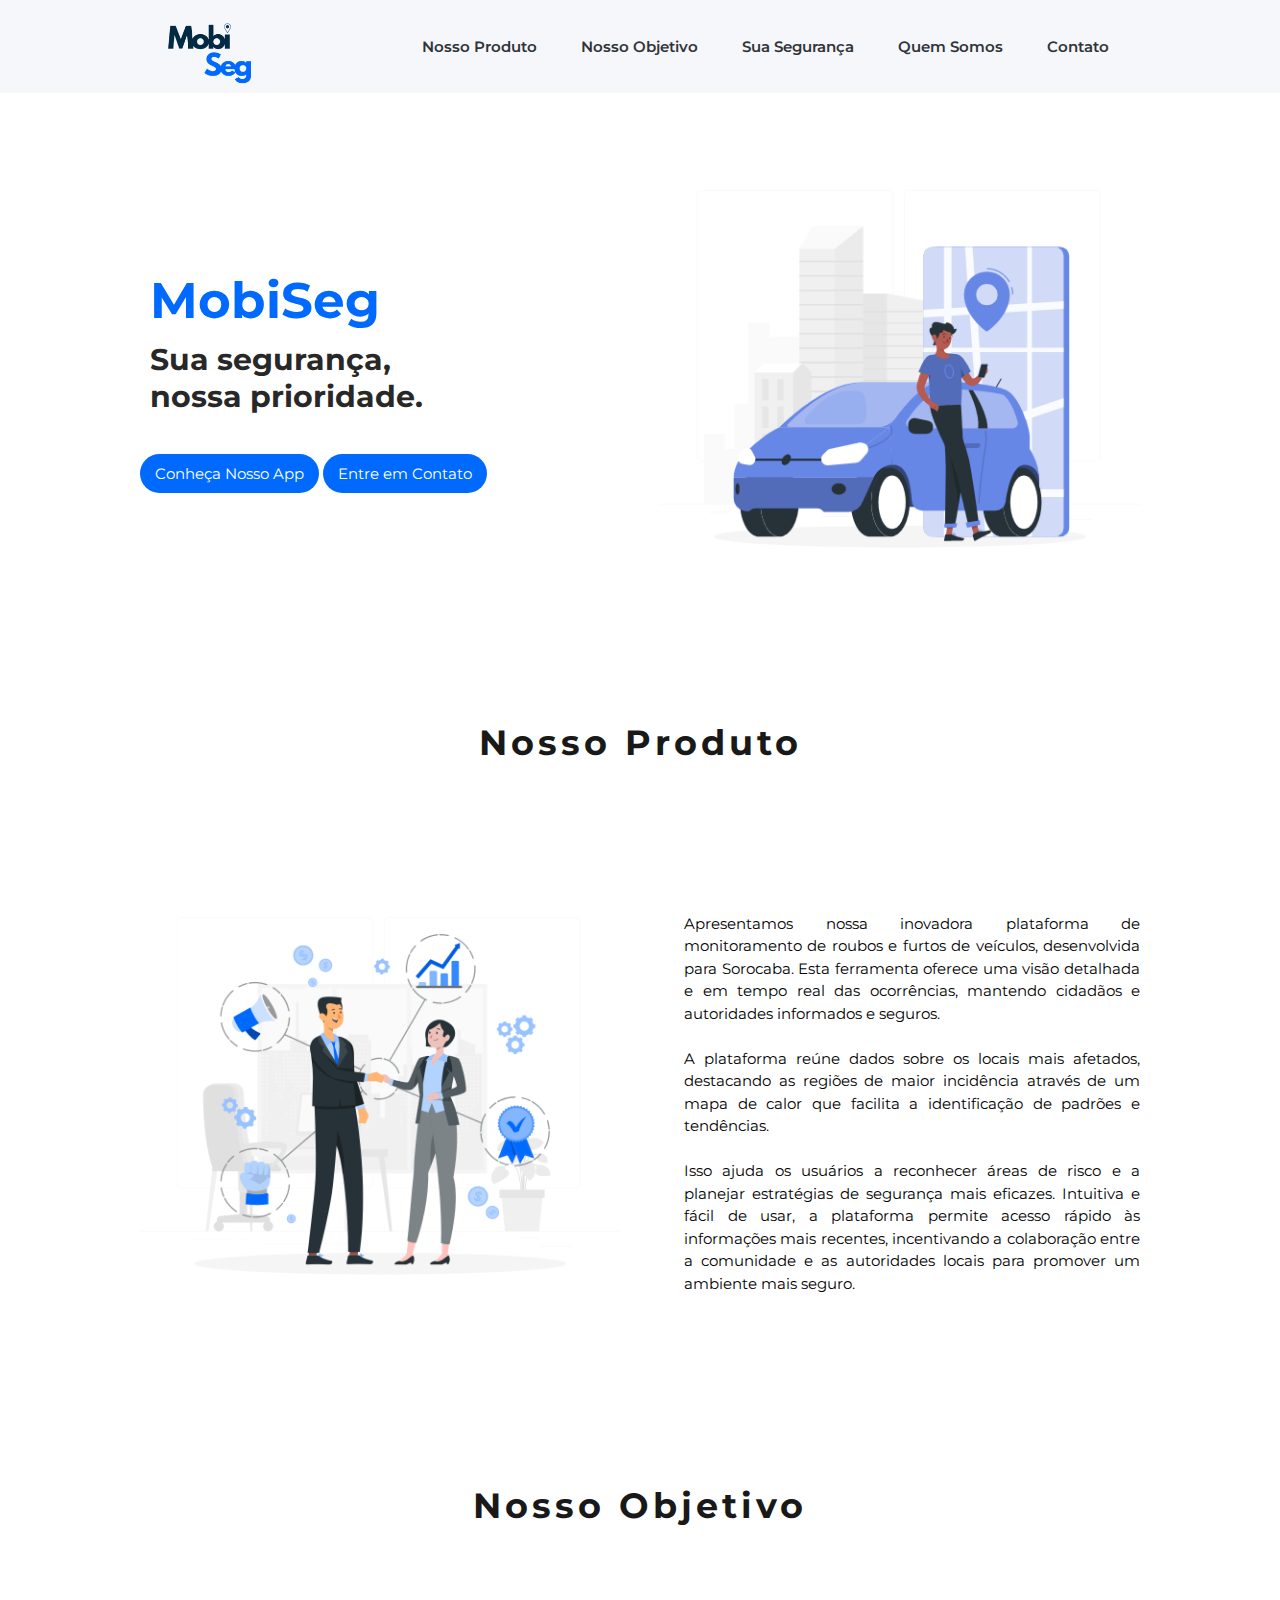
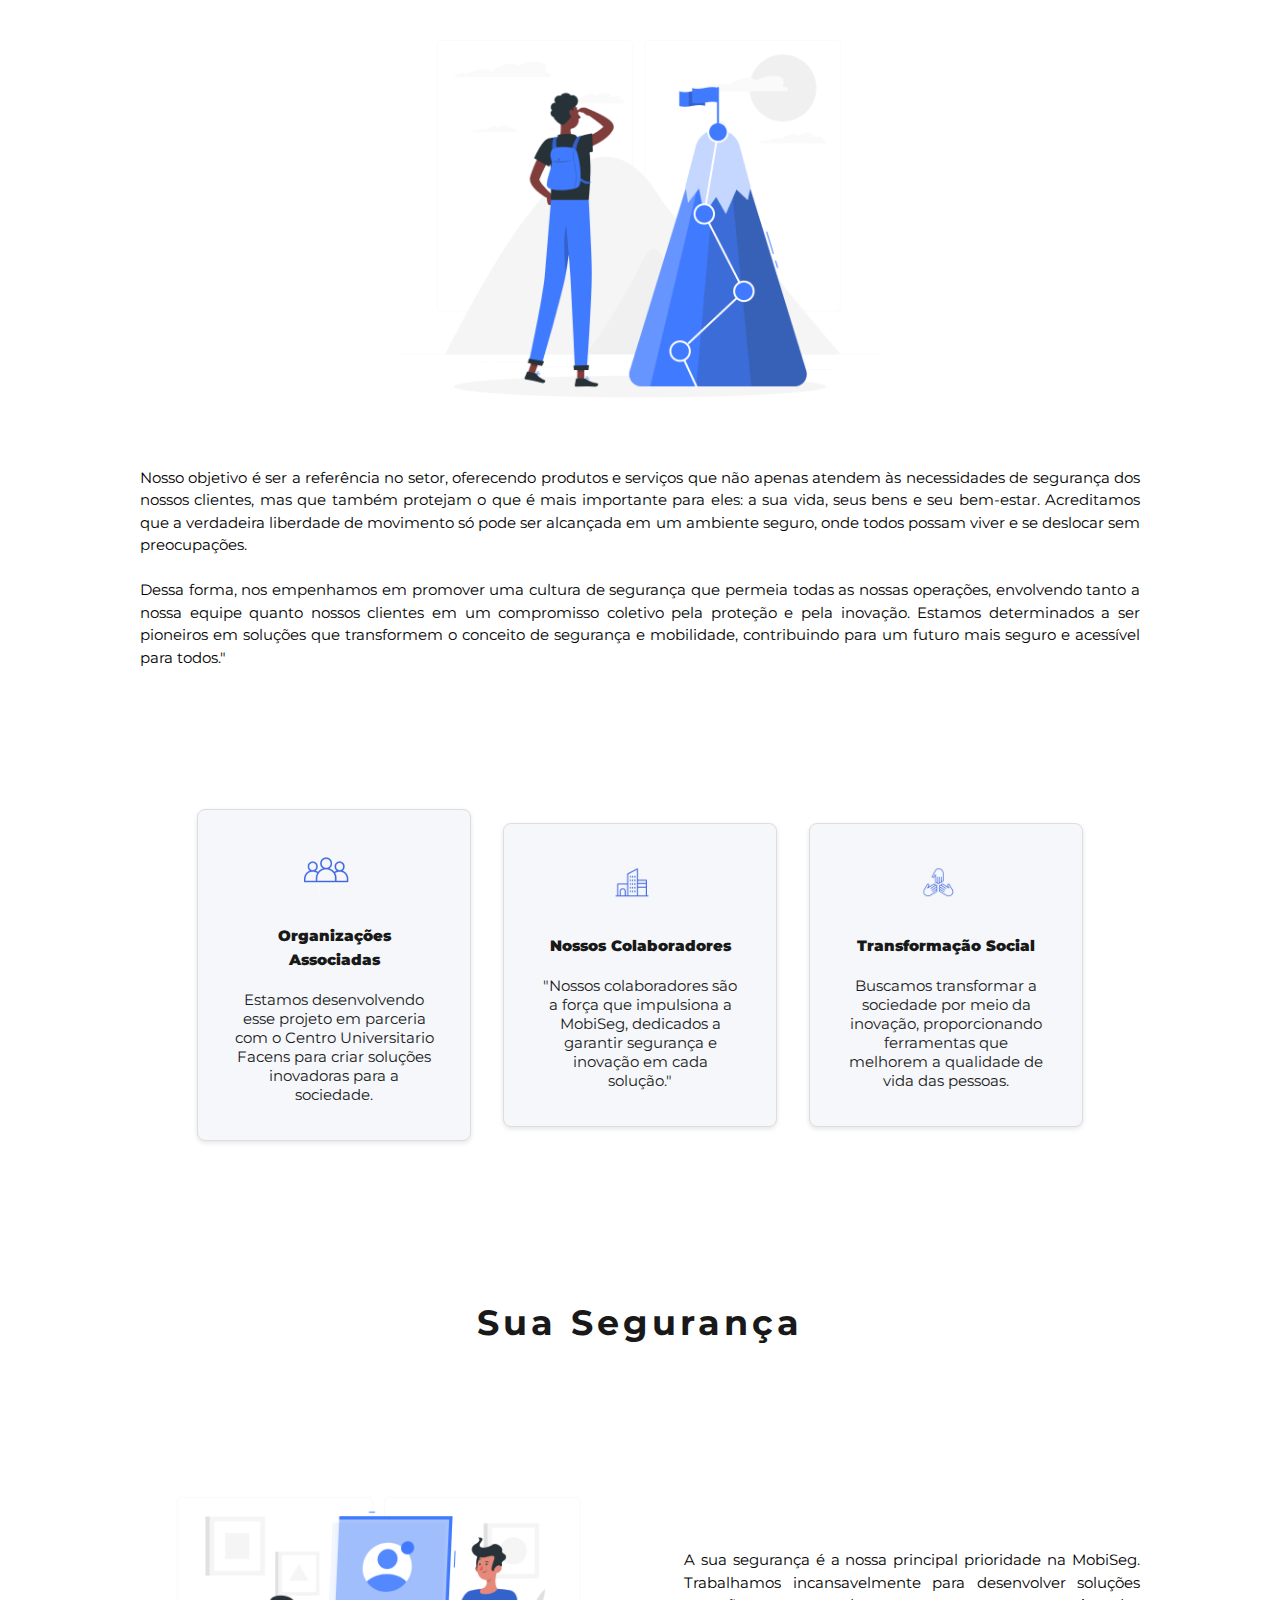
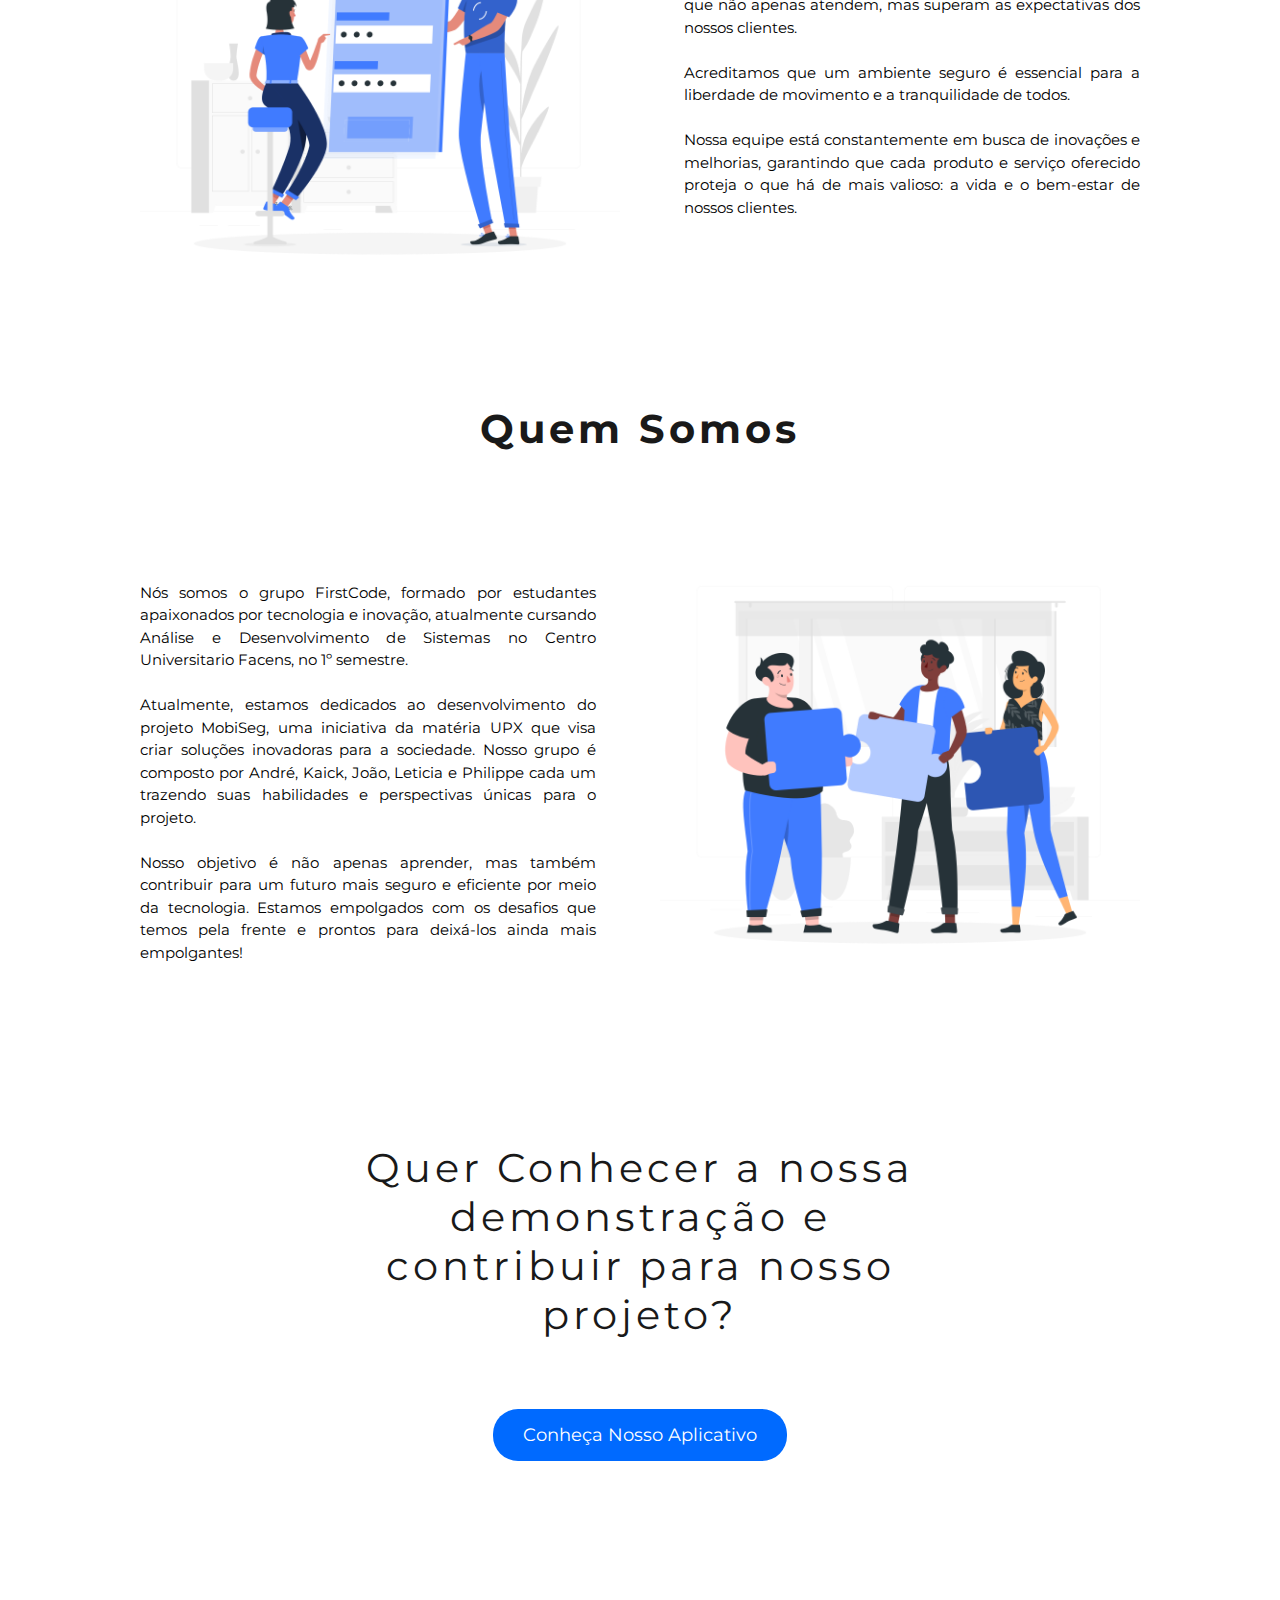
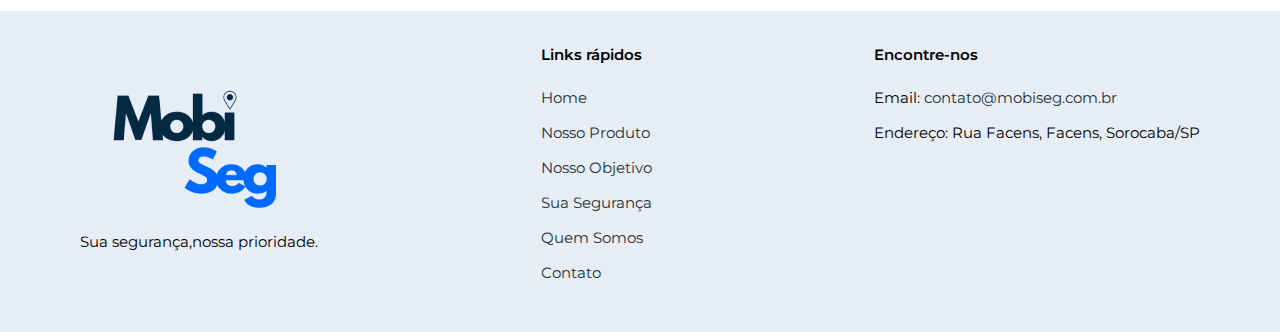
<file: index.html>
<!DOCTYPE html>
<html lang="en">
  <head>
    <title>MobiSeg</title>
    <meta
      name="description"
      content="MobiSeg, sua segurança, nossa prioridade."
    />
    <link rel="preconnect" href="https://fonts.googleapis.com" />
    <link rel="preconnect" href="https://fonts.gstatic.com" crossorigin />
    <link
      href="https://fonts.googleapis.com/css2?family=Montserrat:ital,wght@0,100..900;1,100..900&display=swap"
      rel="stylesheet"
    />
    <link rel="shortcut icon" type="imagex/png" href="./img/icon.png" />

    <!--Cascading Style Sheets-->
    <link rel="stylesheet" href="styles.css" />

    <!--termos-->
    <meta
      name="adopt-website-id"
      content="5f9a868d-3889-4080-bf3d-c4d007cd2f57"
    />
    <script
      src="//tag.goadopt.io/injector.js?website_code=5f9a868d-3889-4080-bf3d-c4d007cd2f57"
      class="adopt-injector"
    ></script>
    <link rel="stylesheet" href="styles.css" />
    <link rel="stylesheet" href="responsividade.css" />
  </head>
  <body>
    <header>
      <img class="imgLogo" src="img/imgLogo.png" alt="MobiSeg" />

      <nav>
        <a href="#nossoProduto">Nosso Produto</a>
        <a href="#nossoObjetivo">Nosso Objetivo</a>
        <a href="#suaSeguranca">Sua Segurança</a>
        <a href="#quemSomos">Quem Somos</a>
        <a href="#contato">Contato</a>
      </nav>
    </header>

    <main>
      <section id="home">
        <div>
          <h1 class="tituloInicioMobiseg">MobiSeg</h1>
          <h1 class="tituloInicio">Sua segurança, <br />nossa prioridade.</h1>
          <br />
          <div class="divBottonsHome">
            <a href="#demonstracao"
              ><button class="buttonDemonstracao">Conheça Nosso App</button></a
            >
            <a href="#contato"
              ><button class="buttonContato">Entre em Contato</button></a
            >
          </div>
        </div>

        <img class="imghome" src="img/driver.gif" alt="" />
      </section>

      <section id="nossoProduto">
        <h1 class="titulos">Nosso Produto</h1>

        <article class="nossoProduto">
          <img class="imgNossoProduto" src="img/imgProduto.png" alt="" />

          <div>
            <p class="paragrafo">
              Apresentamos nossa inovadora plataforma de monitoramento de roubos
              e furtos de veículos, desenvolvida para Sorocaba. Esta ferramenta
              oferece uma visão detalhada e em tempo real das ocorrências,
              mantendo cidadãos e autoridades informados e seguros. <br /><br />
              A plataforma reúne dados sobre os locais mais afetados, destacando
              as regiões de maior incidência através de um mapa de calor que
              facilita a identificação de padrões e tendências.
              <br /><br />
              Isso ajuda os usuários a reconhecer áreas de risco e a planejar
              estratégias de segurança mais eficazes. Intuitiva e fácil de usar,
              a plataforma permite acesso rápido às informações mais recentes,
              incentivando a colaboração entre a comunidade e as autoridades
              locais para promover um ambiente mais seguro.
            </p>
          </div>
        </article>
      </section>

      <section id="nossoObjetivo">
        <h1 class="titulos">Nosso Objetivo</h1>
        
        <img class="imgObjetivo" src="img/imgObjetivo.png" alt="" />

          <div>
            <p class="paragrafo">
              Nosso objetivo é ser a referência no setor, oferecendo produtos e
              serviços que não apenas atendem às necessidades de segurança dos
              nossos clientes, mas que também protejam o que é mais importante
              para eles: a sua vida, seus bens e seu bem-estar. Acreditamos que
              a verdadeira liberdade de movimento só pode ser alcançada em um
              ambiente seguro, onde todos possam viver e se deslocar sem
              preocupações.
              <br /><br />
              Dessa forma, nos empenhamos em promover uma cultura de segurança
              que permeia todas as nossas operações, envolvendo tanto a nossa
              equipe quanto nossos clientes em um compromisso coletivo pela
              proteção e pela inovação. Estamos determinados a ser pioneiros em
              soluções que transformem o conceito de segurança e mobilidade,
              contribuindo para um futuro mais seguro e acessível para todos."
            </p>
          </div>

      </section>

      <section class="boxCards">
        <div class="card">
          <div class="container">
            <img class="imgcard" src="img/pessoas.png" alt="" />
            <h4 class="cardTitulo"><b>Organizações Associadas</b></h4>
            <p class="cardParagrafo">
              Estamos desenvolvendo esse projeto em parceria com o Centro
              Universitario Facens para criar soluções inovadoras para a
              sociedade.
            </p>
          </div>
        </div>

        <div class="card">
          <div class="container">
            <img class="imgcard" src="img/predio.png" alt="" />
            <h4 class="cardTitulo"><b>Nossos Colaboradores</b></h4>
            <p class="cardParagrafo">
              "Nossos colaboradores são a força que impulsiona a MobiSeg,
              dedicados a garantir segurança e inovação em cada solução."
            </p>
          </div>
        </div>

        <div class="card">
          <div class="container">
            <img class="imgcard" src="img/mao.png" alt="" />
            <h4 class="cardTitulo"><b>Transformação Social</b></h4>
            <p class="cardParagrafo">
              Buscamos transformar a sociedade por meio da inovação,
              proporcionando ferramentas que melhorem a qualidade de vida das
              pessoas.
            </p>
          </div>
        </div>
      </section>

      <section id="suaSeguranca">
        <h1 class="titulos">Sua Segurança</h1>

        <article class="suaSeguranca">
          <img class="imgSeguranca" src="img/imgSeguranca.png" alt="" />

          <div>
            <p class="paragrafo">
              A sua segurança é a nossa principal prioridade na MobiSeg.
              Trabalhamos incansavelmente para desenvolver soluções que não
              apenas atendem, mas superam as expectativas dos nossos clientes.
              <br /><br />
              Acreditamos que um ambiente seguro é essencial para a liberdade de
              movimento e a tranquilidade de todos.
              <br /><br />
              Nossa equipe está constantemente em busca de inovações e
              melhorias, garantindo que cada produto e serviço oferecido proteja
              o que há de mais valioso: a vida e o bem-estar de nossos clientes.
            </p>
          </div>
        </article>
      </section>

      <section id="quemSomos">
        <h1 class="titulossomos">Quem Somos</h1>

        <article class="quemSomos">
          <div>
            <p class="paragrafo">
              Nós somos o grupo FirstCode, formado por estudantes apaixonados
              por tecnologia e inovação, atualmente cursando Análise e
              Desenvolvimento de Sistemas no Centro Universitario Facens, no 1º
              semestre.
              <br /><br />
              Atualmente, estamos dedicados ao desenvolvimento do projeto
              MobiSeg, uma iniciativa da matéria UPX que visa criar soluções
              inovadoras para a sociedade. Nosso grupo é composto por André,
              Kaick, João, Leticia e Philippe cada um trazendo suas habilidades
              e perspectivas únicas para o projeto.
              <br /><br />
              Nosso objetivo é não apenas aprender, mas também contribuir para
              um futuro mais seguro e eficiente por meio da tecnologia. Estamos
              empolgados com os desafios que temos pela frente e prontos para
              deixá-los ainda mais empolgantes!
            </p>
          </div>

          <img class="imgQuemSomos" src="img/imgQuemSomos.png" alt="" />
        </article>

        <section id="demonstracao">
          <div id="demo">
            <p class="titulosdemo">
              Quer Conhecer a nossa demonstração e contribuir para nosso
              projeto?
            </p>

            <a href="erro.html"
              ><button class="buttonDemonstracaoBaixo">
                Conheça Nosso Aplicativo
              </button></a
            >
          </div>
        </section>
      </section>
    </main>

    <footer id="contato">
      <div>
        <img src="img/imgLogo.png" alt="SegMobi" />
        <p class="paragrafo">Sua segurança,nossa prioridade.</p>
      </div>

      <div>
        <strong class="titulo">Links rápidos</strong>
        <nav>
          <a href="#home">Home</a>
          <a href="#nossoProduto">Nosso Produto</a>
          <a href="#nossoObjetivo">Nosso Objetivo</a>
          <a href="#suaSeguranca">Sua Segurança</a>
          <a href="#quemSomos">Quem Somos</a>
          <a href="#contato">Contato</a>
        </nav>
      </div>

      <div>
        <strong class="titulo">Encontre-nos</strong>
        <p>
          Email:
          <a href="mailto:contato@mobiseg.com.br">contato@mobiseg.com.br</a>
        </p>
        <p>Endereço: Rua Facens, Facens, Sorocaba/SP</p>
      </div>
    </footer>
  </body>
</html>
</file>
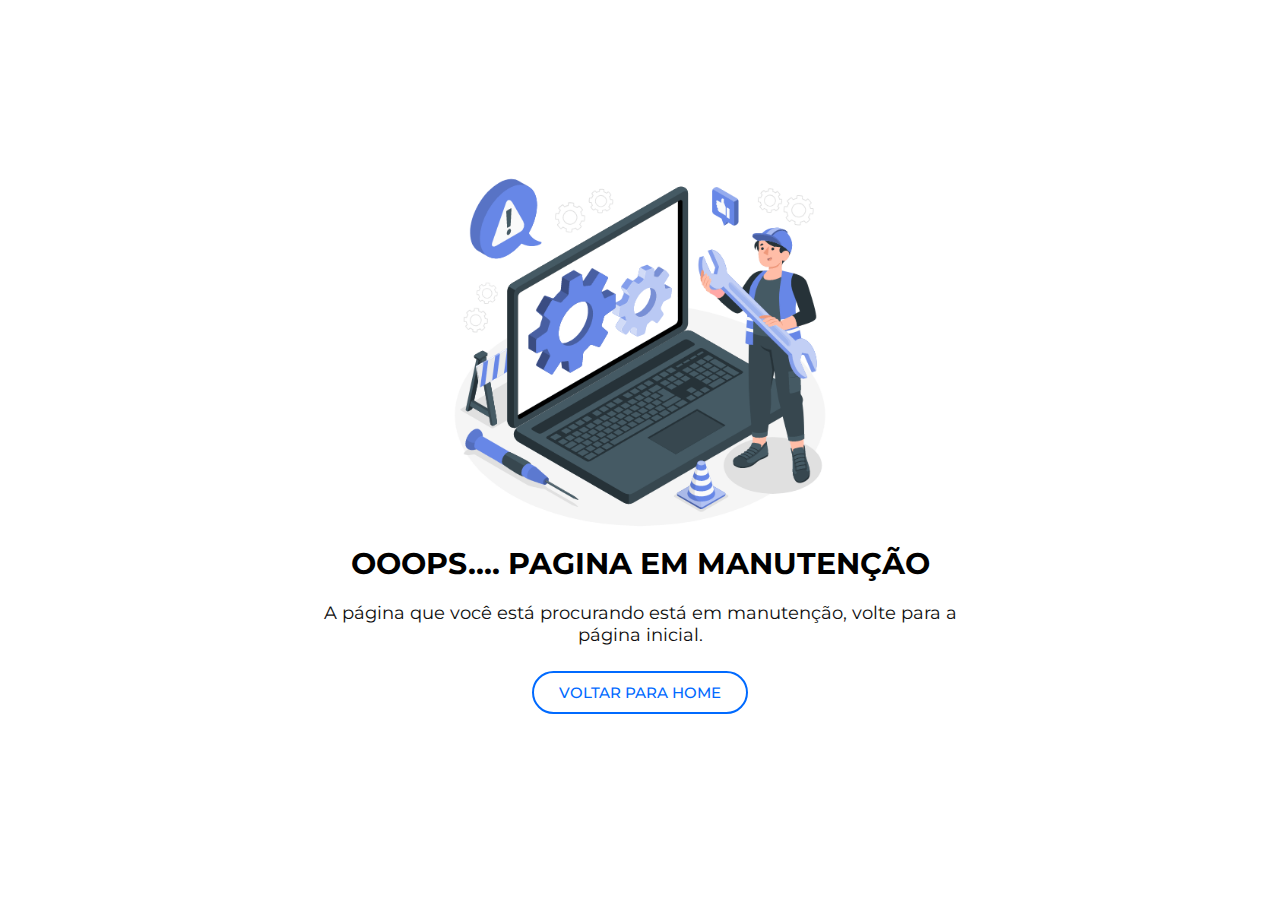
<file: erro.html>
<!DOCTYPE html>
<html lang="en">
  <link rel="stylesheet" href="erro.css">

<head>
  <meta charset="UTF-8">
  <meta http-equiv="X-UA-Compatible" content="IE=edge">
  <meta name="viewport" content="width=device-width, initial-scale=1.0">
  <title>MobiSeg - Pagina em Manutenção</title>
  <link rel="shortcut icon" type="imagex/png" href="./img/icon.png">
  <link rel="stylesheet" href="./styles.css">
  <link href="https://fonts.googleapis.com/css2?family=Montserrat:ital,wght@0,100..900;1,100..900&display=swap" rel="stylesheet">
</head>

<body>
  <div id="error-page">

    <div class="content">
      <div class="header">
        <img src="img/error.gif" alt="">
      </div>
      <h4 data-text="Ooops.... Pagina em Manutenção">Ooops.... Pagina em Manutenção</h4>
      <p>A página que você está procurando está em manutenção, volte para a página inicial.</p>

      <div class="btns">
        <a href="index.html">Voltar para HOME</a>
      </div>
    </div>
  </div>
</body>

</html>
</file>
<file: styles.css>
*{
    box-sizing: border-box;
    font-family: 'Montserrat', sans-serif;
    margin: 0;
    padding: 0;
    text-decoration: none;
    font-size: 15px;
}

header{
    background-color:#F5F7FA;
    display: flex;
    align-items: center;
    justify-content: space-evenly;
    flex-wrap: wrap; /* Permite que os elementos se reorganizem em linhas se necessário */
}

header nav a{
    color: #303439;
    font-weight: 600;
    text-decoration: none;
    margin: 20px;
}

.titulos {
    text-align: center;
    font-size: 35px;
    color: #191919;
    letter-spacing: 4px;
    margin: 20px;
    padding: 40px;
}

.titulossomos {
    text-align: center;
    font-size: 40px;
    color: #191919;
    letter-spacing: 4px;
    margin: 20px;
    padding: 20px;
}

.titulosdemo {
    text-align: center;
    font-size: 40px;
    color: #191919;
    letter-spacing: 4px;
    margin: 20px;
    padding: 50px 120px 50px 120px;
}

.paragrafo{
    line-height: 150%;
    text-align: justify;
}

.imgLogo{
    width: 100px;
}

#home{
    display: flex;
    justify-content: space-between;
    align-items: center;
    gap: 32px;
    /*topo, direita, baixo, esquerda*/
    position: relative;
    padding: 44px 60px 44px 60px;
    margin: 0px 80px 0 80px;
}

.buttonDemonstracao{
    font-size: 15px;
    background-color: #006AFF;
    border-radius: 25px;
    border: none;
    color: #ffff;
    padding: 10px 15px;
    cursor: pointer;
}

.buttonContato{
    font-size: 15px;
    background-color: #006AFF;
    border-radius: 25px;
    border: none;
    color: #ffff;
    padding: 10px 15px;
    cursor: pointer;
    margin: 10px 0px 0px 0px;
}

.tituloInicioMobiseg{
    text-align: justify;
    font-size: 50px;
    color: #006AFF;
    margin: 10px;
}

.tituloInicio{
    text-align: justify;
    font-size: 30px;
    color: #282828;
    margin: 10px;
}

.imghome{
    width: 32em;
}

.divBottonsHome{
    display: block;
    align-items: center;
}

.nossoProduto{
    display: flex;
    align-items: center;
    gap: 64px;
    padding: 40px 60px 40px 60px;
    margin: 0px 80px 0 80px;
}

.imgNossoProduto{
    width: 32em;
}

#nossoObjetivo{
    align-items: center;
    gap: 64px;
    padding: 40px 60px 40px 60px;
    margin: 0px 80px 0 80px;

}

.boxCards{
    display: flex;
    align-items: center;
    gap: 32px;
    position: relative;
    display: flex;
    justify-content: center;
    padding: 100px 120px 100px 120px;
    margin: 0px 80px 0 80px;
}

.imgObjetivo{
    width: 32em;

    display: block;
    margin: 0 auto;
}

.card {
    background-color: #F5F7FA;
    border-radius: 5px;
    transition: 0.3s;

    background-color: #F5F7FA;  
    border: 1px solid #ddd;
    border-radius: 8px;
    padding: 16px;  
    box-shadow: 0 2px 5px rgba(0, 0, 0, 0.1);
    transition: transform 0.3s;
}
  
.card:hover {
    box-shadow: 0 8px 16px 0 #006aff47;
    transform: translateY(-5px);
}
  
.container {
    display: grid;
    grid-template-columns: repeat(auto-fill, minmax(200px, 1fr));
    gap: 20px; /* Espaçamento entre os cards */
    padding: 20px;
}

.imgcard{
    width: 30%;

    display: block;
    margin: 0 auto;
}

.cardTitulo{
    text-align: center;
    font-size: 20px;
    color: #191919;
}

.cardParagrafo{
    text-align: center;
    font-size: 15px;
    color: #191919;
}

.suaSeguranca{
    display: flex;
    align-items: center;
    gap: 64px;
    padding: 40px 60px 40px 60px;
    margin: 0px 80px 0 80px;
}

.imgSeguranca{
    width: 32em;
}

.quemSomos{
    display: flex;
    align-items: center;
    gap: 64px;
    padding: 40px 60px 40px 60px;
    margin: 0px 80px 0 80px;
}

#demonstracao{
    align-items: center;
    gap: 64px;
    padding: 20px 120px 150px 120px;
    margin: 0px 80px 0 80px;
}

.buttonDemonstracaoBaixo{
    font-size: 18px;
    background-color: #006AFF;
    border-radius: 25px;
    border: none;
    color: #ffff;
    padding: 15px 30px;
    cursor: pointer;
    display: block;
    margin: 0 auto;
}

.imgQuemSomos{
    width: 32em;
}


footer {
    background-color: #abc0dd4a;
    display: flex;
    justify-content: space-between;
    gap: 80px;
    padding: 34px 80px;
    flex-wrap: wrap; /* Permite reorganização dos elementos */
}

footer .titulo {
    display: block;
    font-weight: 600;
    margin-bottom: 24px;
}

footer nav a {
    color: #263138;
    display: block;
    margin-bottom: 16px;
    text-decoration: none;
}

footer p {
    margin-bottom: 16px;
    max-width: 350px;
}

footer p a {
    color: #263138;
    text-decoration: none;
}

#copright{
    background-color: #263138;
    text-align: center;
    padding: 24px;
    color: #ffff;
}

#copright a{
    color:#ff9a6c;
}

@media (max-width: 390px) {

    header {
        flex-direction: column; /* Reorganiza os elementos verticalmente */
        justify-content: center;
        padding: 20px;
    }

    header nav a {
        margin: 10px 0; /* Reduz o espaço entre os links */
        font-size: 14px; /* Ajusta o tamanho da fonte */
    }

    footer {
        flex-direction: column; /* Organiza os itens em uma coluna */
        padding: 32px 20px; /* Reduz o padding */
        gap: 20px; /* Reduz o espaço entre os elementos */
    }

    footer p {
        max-width: 100%; /* Permite que o texto ocupe toda a largura disponível */
        text-align: center; /* Centraliza o texto */
    }

    footer nav {
        text-align: center; /* Centraliza os links de navegação */
    }

    footer img {
        margin: 0 auto 16px auto; /* Centraliza a imagem */
    }

    footer nav a {
        font-size: 14px; /* Reduz o tamanho da fonte para telas menores */
    }
}

::-webkit-scrollbar{
    width: 7px;
    }
::-webkit-scrollbar-thumb{
    background-color: #006AFF;
    }
</file>
<file: responsividade.css>
@media screen and (max-width: 1020px) {

    *{
        box-sizing: border-box;
        font-family: 'Montserrat', sans-serif;
        margin: 0;
        padding: 0;
        text-decoration: none;
        font-size: 16px;
    }

    .paragrafo{
        line-height: 150%;
        text-align: justify;
        font-size: 14px;
    }

    .tituloInicioMobiseg{
        text-align: justify;
        font-size: 40px;
        color: #006AFF;
        margin: 10px;
    }
    
    .tituloInicio{
        text-align: justify;
        font-size: 20px;
        color: #282828;
        margin: 10px;
    }

    .buttonDemonstracao{
        font-size: 15px;
        background-color: #006AFF;
        border-radius: 25px;
        border: none;
        color: #ffff;
        padding: 10px 15px;
        cursor: pointer;
    }
    
    .buttonContato{
        font-size: 15px;
        background-color: #006AFF;
        border-radius: 25px;
        border: none;
        color: #ffff;
        padding: 10px 15px;
        cursor: pointer;
    }
    
    .divBottonsHome{
        display: block;
        align-items: center;

    }

    .nossoProduto{
        flex-direction: column-reverse;
        margin-top: 1vh;
    }
    
    .nossoObjetivo{
        flex-direction: column;
        margin-top: 1vh;
    }
    
    .boxCards{
        display: flex;
        align-items: center;
        gap: 32px;
        position: relative;
        display: flex;
        justify-content: center;
        padding: 100px 120px 100px 120px;
        margin: 0px 80px 0 80px;
    }

    .suaSeguranca{
        flex-direction: column-reverse;
        margin-top: 1vh;
    }

    .quemSomos{
        flex-direction: column;
        margin-top: 1vh;
    }

    .titulosdemo {
        text-align: center;
        font-size: 30px;
        color: #191919;
        margin: 20px;
        padding: 50px 10px 50px 10px;
    }

    #demonstracao{
        align-items: center;
        gap: 64px;
        padding: 20px 10px 150px 10px;
        margin: 0px 80px 0 80px;
    }

  }
</file>
<file: erro.css>
* {
  margin: 0;
  padding: 0;
  box-sizing: border-box;
  font-family: 'Montserrat', sans-serif;
}
body{
  display: flex;
  justify-content: center;
  align-items: center;
  text-align: center;
  min-height: 100vh;
  background: #fff;
}
#error-page{
  position: relative;
  display: flex;
  justify-content: center;
  align-items: center;
  text-align: center;
}
#error-page .content{
  max-width: 650px;
  text-align: center;
}
#error-page .header img{
  width: 380px;
}
#error-page h4{
  position: relative;
  color: #000;
  font-size: 2em;
  text-transform: uppercase;
  margin-bottom: 20px;
}
#error-page h4::before{
  position: absolute;
  content: attr(data-text);
  top: 0;
  left: 0;
  right: 0;
  -webkit-background-clip: text;
  -webkit-text-fill-color: transparent;
}
#error-page p{
  font-size: 1.2em;
  color: #0d0d0d;
}
#error-page .btns{
  margin: 25px 0px;
  display: inline-flex;
}
#error-page .btns a{
  display: inline-block;
  text-decoration: none;
  padding: 10px 25px;
  border: 2px solid #006AFF;
  color: #006AFF;
  border-radius: 25px;
  font-weight: 500;
  margin: 0px 10px;
  text-transform: uppercase;
  transition: all 0.3s ease;
}
#error-page .btns a:hover{
  background: #006AFF;
  color: #fff;
}
</file>
